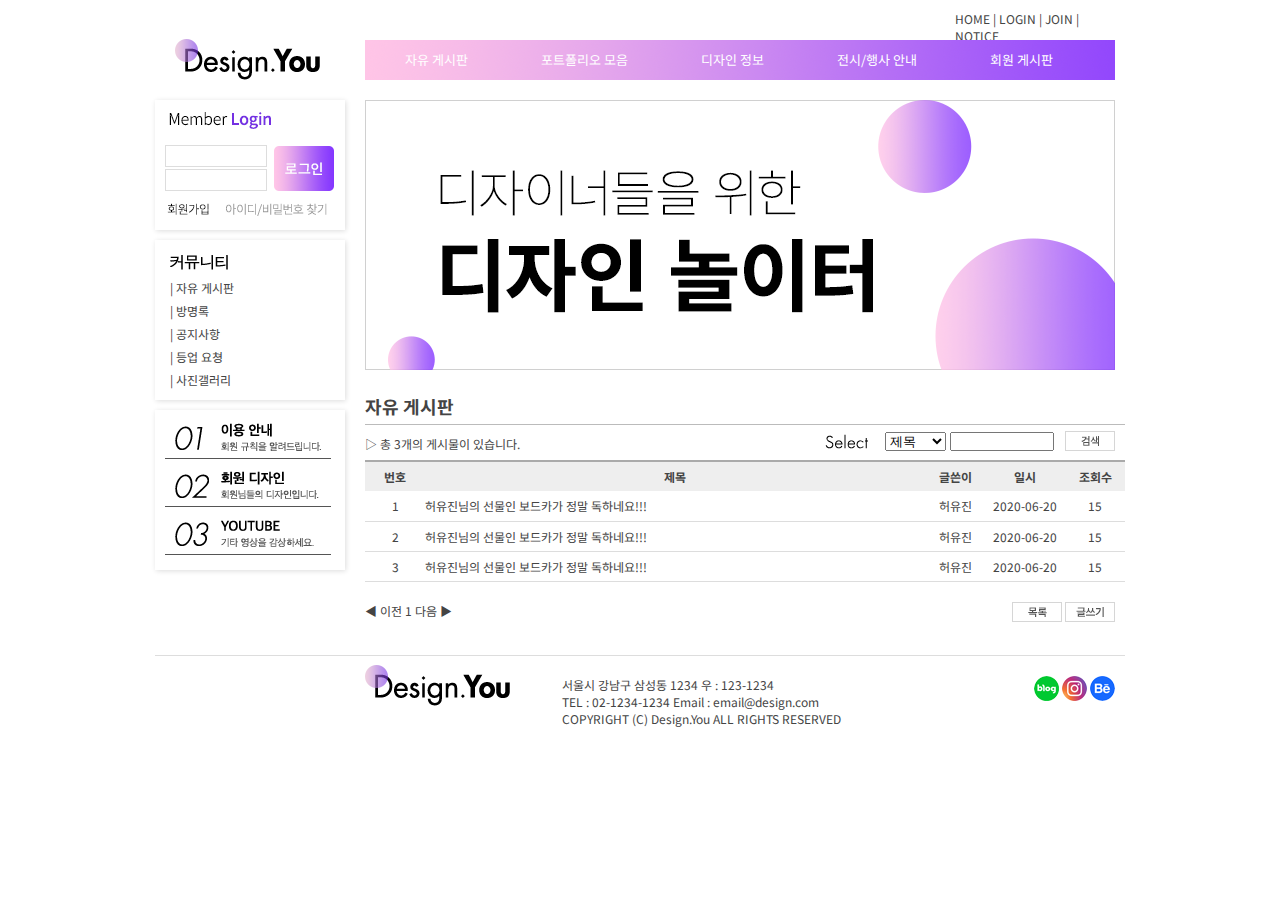
<file: board_list.html>
<!DOCTYPE html><!-- 21961129 허유진 -->
<html lang="en" dir="ltr">
  <head>
    <meta charset="utf-8">
    <title>Design.You</title>
    <link rel="stylesheet" type="text/css" href="./common.css">
    <link rel="stylesheet" type="text/css" href="./header.css">
    <link rel="stylesheet" type="text/css" href="./footer.css">
    <link rel="stylesheet" type="text/css" href="./board_left.css">
    <link rel="stylesheet" type="text/css" href="./board_list_main.css">
    <link href="https://fonts.googleapis.com/css2?family=Noto+Sans+KR:wght@300&display=swap" rel="stylesheet">
  </head>
  <body>
    <div id="wrap">
      <header>
        <a href="./index.html"><img id="logo" src="./logo.png"></a>
        <nav id="top_menu">
          HOME | LOGIN | JOIN | NOTICE
        </nav>
        <nav id="main_menu">
          <ul>
            <li><a href="./board_list.html">자유 게시판</a></li>
            <li><a href="#">포트폴리오 모음</a></li>
            <li><a href="#">디자인 정보</a></li>
            <li><a href="#">전시/행사 안내</a></li>
            <li><a href="#">회원 게시판</a></li>
          </ul>
        </nav>
      </header>
      <aside class="">
        <article id="login_box">
          <img id="login_title" src="./ttl_login.png">
          <div id="input_button">
          <ul id="login_input">
            <li><input type="text"></li>
            <li><input type="password"></li>
          </ul>
          <img id="login_btn" src="./btn_login.png">
          </div>
          <div class="clear"></div>
          <div id="join_search">
            <img src="./btn_join.png">
            <img src="./btn_search.png">
          </div>
          </article>
          <article id="sub_menu">
            <div id="sub_menu_title">
              <img src="./ttl_community.png">
            </div>
            <ul>
              <li>| 자유 게시판</li>
              <li>| 방명록</li>
              <li>| 공지사항</li>
              <li>| 등업 요쳥</li>
              <li>| 사진갤러리</li>
            </ul>
          </article>
          <article id="sub_banner">
            <ul>
              <li><img src="./banner1.png"></li>
              <li><img src="./banner2.png"></li>
              <li><img src="./banner3.png"></li>
            </ul>
          </article>
      </aside>

      <section id="main">
        <img src="./main_img.png">
          <h2 id="board_title">자유 게시판 </h2>
          <div id="total_search">
            <div id="total">▷ 총 3개의 게시물이 있습니다.</div>
            <div id="search">
              <div id="select_img"><img src="./select_search.png"></div>
              <div id="search_select">
                <select>
                  <option>제목</option>
                  <option>내용</option>
                  <option>글쓴이</option>
                </select>
              </div>
              <div id="search_input"><input type="text"></div>
              <div id="search_btn"><img src="./search_button.png"></div>
            </div>
          </div>
          <table>
            <tr>
              <th>번호</th>
              <th>제목</th>
              <th>글쓴이</th>
              <th>일시</th>
              <th>조회수</th>
            </tr>
            <tr>
              <td class="col1">1</td>
              <td class="col2">
                <a href="./board_view.html">허유진님의 선물인 보드카가 정말 독하네요!!!</a>
              </td>
              <td class="col3">허유진</td>
              <td class="col4">2020-06-20</td>
              <td class="col5">15</td>
            </tr>
            <tr>
              <td class="col1">2</td>
              <td class="col2">
                <a href="./board_view.html">허유진님의 선물인 보드카가 정말 독하네요!!!</a>
              </td>
              <td class="col3">허유진</td>
              <td class="col4">2020-06-20</td>
              <td class="col5">15</td>
            </tr>
            <tr>
              <td class="col1">3</td>
              <td class="col2">
                <a href="./board_view.html">허유진님의 선물인 보드카가 정말 독하네요!!!</a>
              </td>
              <td class="col3">허유진</td>
              <td class="col4">2020-06-20</td>
              <td class="col5">15</td>
            </tr>
          </table>
          <div id="buttons">
            <div class="col1">◀ 이전 1 다음 ▶</div>
            <div class="col2">
              <img src="./list.png">
              <a href="./board_write.html"><img src="./write.png"></a>
            </div>
          </div>
        </section>
        <div class="clear"></div>

        <footer>
          <img id="footer_logo" src="./logo.png">
          <ul id="address">
            <li>서울시 강남구 삼성동 1234 우 : 123-1234</li>
            <li>TEL : 02-1234-1234  Email : email@design.com</li>
            <li>COPYRIGHT (C) Design.You ALL RIGHTS RESERVED</li>
          </ul>
          <ul id="footer_sns">
            <li><img src="./n.png"></li>
            <li><img src="./i.png"></li>
            <li><img src="./b.png"></li>
          </ul>
        </footer>
      </div>
  </body>
</html>
</file>
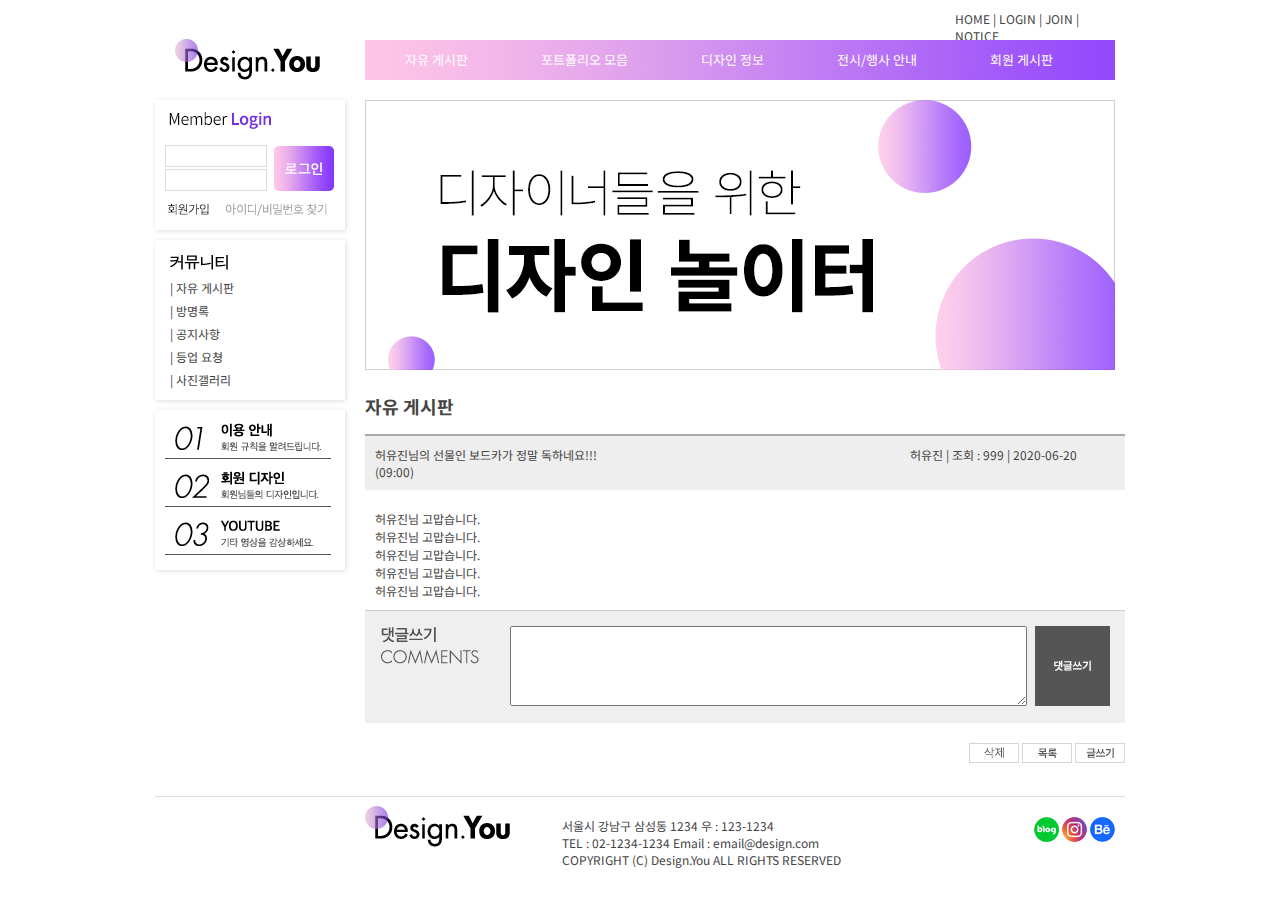
<file: board_view.html>
<!DOCTYPE html><!-- 21961129 허유진 -->
<html lang="en" dir="ltr">
  <head>
    <meta charset="utf-8">
    <title>Design.You</title>
    <link rel="stylesheet" type="text/css" href="./common.css">
    <link rel="stylesheet" type="text/css" href="./header.css">
    <link rel="stylesheet" type="text/css" href="./footer.css">
    <link rel="stylesheet" type="text/css" href="./board_left.css">
    <link rel="stylesheet" type="text/css" href="./board_view_main.css">
    <link href="https://fonts.googleapis.com/css2?family=Noto+Sans+KR:wght@300&display=swap" rel="stylesheet">
  </head>
  <body>
    <div id="wrap">
      <header>
        <a href="./index.html"><img id="logo" src="./logo.png"></a>
        <nav id="top_menu">
          HOME | LOGIN | JOIN | NOTICE
        </nav>
        <nav id="main_menu">
          <ul>
            <li><a href="./board_list.html">자유 게시판</a></li>
            <li><a href="#">포트폴리오 모음</a></li>
            <li><a href="#">디자인 정보</a></li>
            <li><a href="#">전시/행사 안내</a></li>
            <li><a href="#">회원 게시판</a></li>
          </ul>
        </nav>
      </header>
      <aside class="">
        <article id="login_box">
          <img id="login_title" src="./ttl_login.png">
          <div id="input_button">
          <ul id="login_input">
            <li><input type="text"></li>
            <li><input type="password"></li>
          </ul>
          <img id="login_btn" src="./btn_login.png">
          </div>
          <div class="clear"></div>
          <div id="join_search">
            <img src="./btn_join.png">
            <img src="./btn_search.png">
          </div>
          </article>
          <article id="sub_menu">
            <div id="sub_menu_title">
              <img src="./ttl_community.png">
            </div>
            <ul>
              <li>| 자유 게시판</li>
              <li>| 방명록</li>
              <li>| 공지사항</li>
              <li>| 등업 요쳥</li>
              <li>| 사진갤러리</li>
            </ul>
          </article>
          <article id="sub_banner">
            <ul>
              <li><img src="./banner1.png"></li>
              <li><img src="./banner2.png"></li>
              <li><img src="./banner3.png"></li>
            </ul>
          </article>
      </aside>

      <section id="main">
        <img src="./main_img.png">
        <h2 id="board_title">자유 게시판 </h2>
        <div id="view_title_box">
          <span>허유진님의 선물인 보드카가 정말 독하네요!!!</span>
          <span id="info">허유진 | 조회 : 999 | 2020-06-20 (09:00)</span>
        </div>
        <p id="view_content">
          허유진님 고맙습니다. <br>
          허유진님 고맙습니다. <br>
          허유진님 고맙습니다. <br>
          허유진님 고맙습니다. <br>
          허유진님 고맙습니다. <br>
        </p>
        <div id="comment_box">
          <img id="title_comment" src="./ttl_comment.png">
          <textarea></textarea>
          <img id="ok_ripple" src="./ok_ripple.png">
        </div>
        <div id="buttons">
          <a href="#"><img src="./delete.png"></a>
          <a href="./board_list.html"><img src="./list.png"></a>
          <a href="./board_write.html"><img src="./write.png"></a>
        </div>
      </section>
      <div class="clear"></div>
      <footer>
        <img id="footer_logo" src="./logo.png">
        <ul id="address">
          <li>서울시 강남구 삼성동 1234 우 : 123-1234</li>
          <li>TEL : 02-1234-1234  Email : email@design.com</li>
          <li>COPYRIGHT (C) Design.You ALL RIGHTS RESERVED</li>
        </ul>
        <ul id="footer_sns">
          <li><img src="./n.png"></li>
          <li><img src="./i.png"></li>
          <li><img src="./b.png"></li>
        </ul>
      </footer>
    </div>
  </body>
</html>
</file>
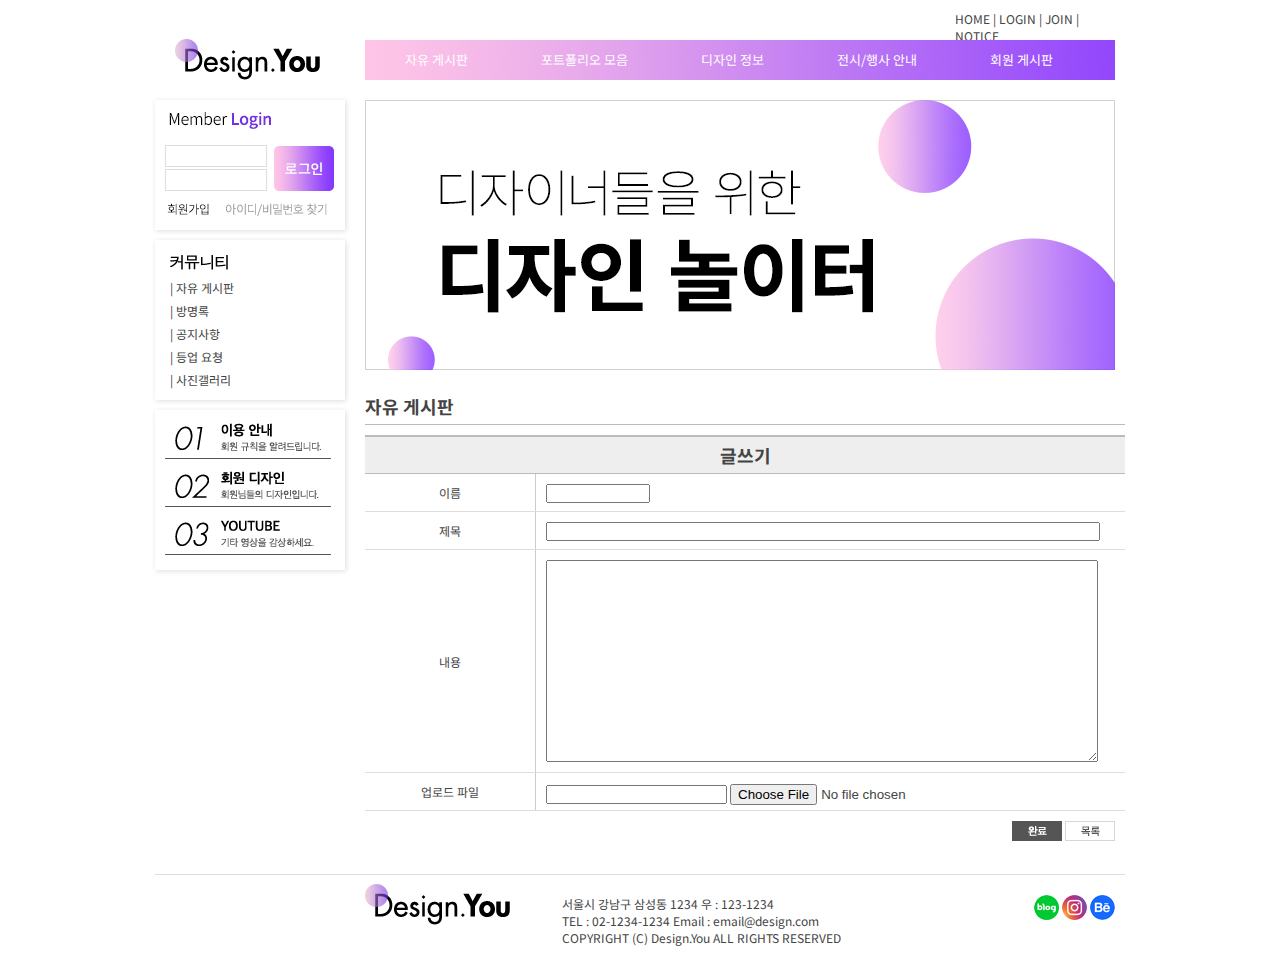
<file: board_write.html>
<!DOCTYPE html><!-- 21961129 허유진 -->
<html lang="en" dir="ltr">
  <head>
    <meta charset="utf-8">
    <title>Design.You</title>
    <link rel="stylesheet" type="text/css" href="./common.css">
    <link rel="stylesheet" type="text/css" href="./header.css">
    <link rel="stylesheet" type="text/css" href="./footer.css">
    <link rel="stylesheet" type="text/css" href="./board_left.css">
    <link rel="stylesheet" type="text/css" href="./board_write_main.css">
    <link href="https://fonts.googleapis.com/css2?family=Noto+Sans+KR:wght@300&display=swap" rel="stylesheet">
  </head>
  <body>
    <div id="wrap">
      <header>
        <a href="./index.html"><img id="logo" src="./logo.png"></a>
        <nav id="top_menu">
          HOME | LOGIN | JOIN | NOTICE
        </nav>
        <nav id="main_menu">
          <ul>
            <li><a href="./board_list.html">자유 게시판</a></li>
            <li><a href="#">포트폴리오 모음</a></li>
            <li><a href="#">디자인 정보</a></li>
            <li><a href="#">전시/행사 안내</a></li>
            <li><a href="#">회원 게시판</a></li>
          </ul>
        </nav>
      </header>
      <aside class="">
        <article id="login_box">
          <img id="login_title" src="./ttl_login.png">
          <div id="input_button">
          <ul id="login_input">
            <li><input type="text"></li>
            <li><input type="password"></li>
          </ul>
          <img id="login_btn" src="./btn_login.png">
          </div>
          <div class="clear"></div>
          <div id="join_search">
            <img src="./btn_join.png">
            <img src="./btn_search.png">
          </div>
          </article>
          <article id="sub_menu">
            <div id="sub_menu_title">
              <img src="./ttl_community.png">
            </div>
            <ul>
              <li>| 자유 게시판</li>
              <li>| 방명록</li>
              <li>| 공지사항</li>
              <li>| 등업 요쳥</li>
              <li>| 사진갤러리</li>
            </ul>
          </article>
          <article id="sub_banner">
            <ul>
              <li><img src="./banner1.png"></li>
              <li><img src="./banner2.png"></li>
              <li><img src="./banner3.png"></li>
            </ul>
          </article>
      </aside>

      <section id="main">
        <img src="./main_img.png">
        <h2 id="board_title">자유 게시판 </h2>
        <div id="write_title"><h2>글쓰기</h2></div>
        <table>
          <tr id="name">
            <td class="col1">이름</td>
            <td class="col2"><input type="text"></td>
          </tr>
          <tr id="subject">
            <td class="col1">제목</td>
            <td class="col2"><input type="text"></td>
          </tr>
          <tr id="content">
            <td class="col1">내용</td>
            <td class="col2"><textarea></textarea></td>
          </tr>
          <tr id="upload">
            <td class="col1">업로드 파일</td>
            <td class="col2"><input type="text"> <input type="file"></td>
          </tr>
        </table>
        <div id="buttons">
          <a href="#"><img src="./ok.png"></a>
          <a href="./board_list.html"><img src="./list.png"></a>
        </div>
      </section>
        <div class="clear"></div>

        <footer>
          <img id="footer_logo" src="./logo.png">
          <ul id="address">
            <li>서울시 강남구 삼성동 1234 우 : 123-1234</li>
            <li>TEL : 02-1234-1234  Email : email@design.com</li>
            <li>COPYRIGHT (C) Design.You ALL RIGHTS RESERVED</li>
          </ul>
          <ul id="footer_sns">
            <li><img src="./n.png"></li>
            <li><img src="./i.png"></li>
            <li><img src="./b.png"></li>
          </ul>
        </footer>
      </div>
  </body>
</html>
</file>
<file: common.css>
* {
  margin:0;
  padding: 0;
}
body {
  font-family: 'Noto Sans KR', sans-serif;
  font-size: 12px;
  color:#444444;
}
ul {
  list-style-type: none;
}
.clear {
  clear:both;
}
#wrap {
  width:970px;
  margin:0 auto;
}
</file>
<file: header.css>
header {
  height:100px;
  position: relative;
}
header #logo {
  position: absolute;
  top:35px;
  left:20px;
}
header #top_menu {
  position: absolute;
  top:10px;
  left:800px;
  font-family: 'Noto Sans KR', sans-serif;
  font-size: 12px;
}
header #main_menu {
  width:750px;
  height: 40px;
  background-image: url("./main_menu_bg.png");
  background-repeat: no-repeat;
  position: absolute;
  top:40px;
  left:210px;
}
header #main_menu li {
  display: inline-block;
  margin:10px 30px 0 40px;
  font-size: 13px;
  vertical-align: center;
}
header #main_menu a:link {
  text-decoration: none;
  color:white;
}
header #main_menu a:hover {
  text-decoration: line-through;
  color:white;
}
header #main_menu a:visited {
  text-decoration: none;
  color:white;
}
header #main_menu a:active {
  text-decoration: line-through;
  color:white;
  font-weight: bold;
}
</file>
<file: footer.css>
footer {
  /*margin-left: 210px;
  width:750px;*/
  height:100px;
  margin-top:30px;
  border-top:solid 1px #dddddd;
}
footer #footer_logo {
  float:left;
  margin:5px 0 0 210px;
}
footer #address {
  float:left;
  margin:20px 0 0 50px;
}
footer #footer_sns {
  float: right;
  margin:20px 10px 0 0;
}
footer #footer_sns li {
  display: inline;
}
</file>
<file: board_left.css>
aside {
  width:190px;
  float:left;
}
aside #login_box {
  width:190px;
  height:130px;
  box-shadow:1px 1px 5px #dddddd;
}
aside #login_title {
  margin:10px 0 0 10px;
}
aside #input_button {
  margin:10px 0 0 10px;
}
aside #login_input {
  float:left;
}
aside #login_btn {
  float:left;
  margin:3px 0 0 7px;
}
aside #login_input input {
  width:100px;
  height:20px;
  border:solid 1px #dddddd;
}
aside #login_input li {
  margin-top:2px;
  list-style-type: none;
}
aside #join_search {
  margin:10px 0 0 10px;
}
aside #sub_menu {
  margin-top:10px;
  width:190px;
  height:160px;
  box-shadow:1px 1px 5px #dddddd;
  font-family: 'Noto Sans KR', sans-serif;
  font-size: 12px;
  line-height: 18px;
}
aside #sub_menu_title {
  width:165px;
  padding:15px 0 0 5px;
  margin:0 0 0 10px;
  list-style-type: circle;
}
aside #sub_menu ul {
  margin:5px 0 0 15px;
}
aside #sub_menu li {
  margin-top:5px;
  list-style-type:none;
}
aside #sub_banner {
  margin-top:10px;
  width:190px;
  height:160px;
  box-shadow:1px 1px 5px #dddddd;
}
aside #sub_banner ul {
  padding:6px 0 0 4px;
}
aside #sub_banner ul img {
  display: block;
}
section#main {
    width:760px;
    float:right;
}
</file>
<file: board_list_main.css>
section#main {
    width:760px;
    float:right;
}
section#main h2#board_title {
    margin-top:20px;
    padding:0 0 5px 0;
    border-bottom:solid 1px #bbbbbb;
}
section#main #total_search {
    height:35px;
    position:relative;
}
section#main #total {
    position:absolute;
    top:10px;
}
section#main #search {
    position:absolute;
    left:460px;
}
section#main #search #select_img {
    position:absolute;
    top: 9px;
}
section#main #search #search_select {
    position:absolute;
    top: 7px;
    left: 60px;
}
section#main #search #search_input {
    position:absolute;
    top:7px;
    left:125px;
}
section#main #search #search_input input {
    width:100px;
}
section#main #search #search_btn {
    position:absolute;
    top:6px;
    left:240px;
}
section#main table {
    border-collapse:collapse;
    margin:0 auto;
    width:100%;
}
section#main tr {
    height:30px;
}
section#main th {
    border-top:solid 2px #aaaaaa;
    background-color:#eeeeee;
}
section#main td {
    border-bottom:solid 1px #dddddd;
}
section#main td.col1 {
    width:60px;
    text-align:center;
}
section#main td.col2 {
}
section#main td.col3 {
    width:60px;
    text-align:center;
}
section#main td.col4 {
    width:80px;
    text-align:center;
}
section#main td.col5 {
    width:60px;
    text-align:center;
}
section#main td a:link {
    text-decoration:none;
    color:#444444;
}
section#main td a:hover {
    text-decoration:none;
    color:#444444;
}
section#main td a:visited {
    text-decoration:none;
    color:#444444;
}
section#main td a:active {
    text-decoration:none;
    color:#444444;
}
section #buttons {
    margin-top:20px;
}
section #buttons .col1 {
    float:left;
    margin-left:0;
}
section #buttons .col2 {
    float:right;
    margin-right:10px;
}
</file>
<file: board_view_main.css>
section#main {
    width:760px;
    float:right;
}
section#main h2#board_title {
    margin-top:20px;
    padding:0 0 5px 0;
}
section#main #view_title_box {
    margin:10px 0 0 0;
    padding:10px;
    border-top:solid 2px #aaaaaa;
    background-color:#eeeeee;
}
section#main #view_title_box #info {
    margin:0 0 0 310px;
}
section#main #view_content {
    padding:20px 10px 10px 10px;
    line-height:150%;
}
section#main #comment_box {
    height:112px;
    position:relative;
    background-color:#efefef;
    border-top:solid 1px #cccccc;
}
section#main #comment_box #title_comment {
    position:absolute;
    top:15px;
    left:15px;
}
section#main #comment_box textarea {
    width:515px;
    height:78px;
    position:absolute;
    top:15px;
    left:145px;
}
section#main #comment_box #ok_ripple {
    position:absolute;
    top:15px;
    left:670px;
}
section #buttons {
    text-align:right;
    margin:20px 0 0 0;
}
</file>
<file: board_write_main.css>
section#main {
    width:760px;
    float:right;
}
section#main h2#board_title {
    margin-top:20px;
    padding:0 0 5px 0;
    border-bottom:solid 1px #bbbbbb;
}
section#main #write_title {
    text-align:center;
    margin:10px 0 0 0;
    padding:5px;
    background-color:#eeeeee;
    border-top:solid 2px #bbbbbb;
    border-bottom:solid 1px #bbbbbb;
}
section#main table {
    border-collapse:collapse;
    margin:0 auto;
    width:100%;
}
section#main td {
    border-bottom:solid 1px #dddddd;
    padding:10px;
}
section#main td.col1 {
    width:150px;
    text-align:center;
    border-right:solid 1px #cccccc;
}
section#main td.col2 {
    padding:5px 0 0 10px;
}
section#main #name input {
    margin-bottom: 4px;
    width:100px;
    height:15px;
}
section#main #subject input {
    margin-bottom: 4px;
    width:550px;
    height:15px;
}
section#main #content textarea {
    width:550px;
    height:200px;
    margin:5px 0 7px 0;
}
section#main #buttons {
    text-align:right;
    margin:10px 10px 0 0;
}
</file>
